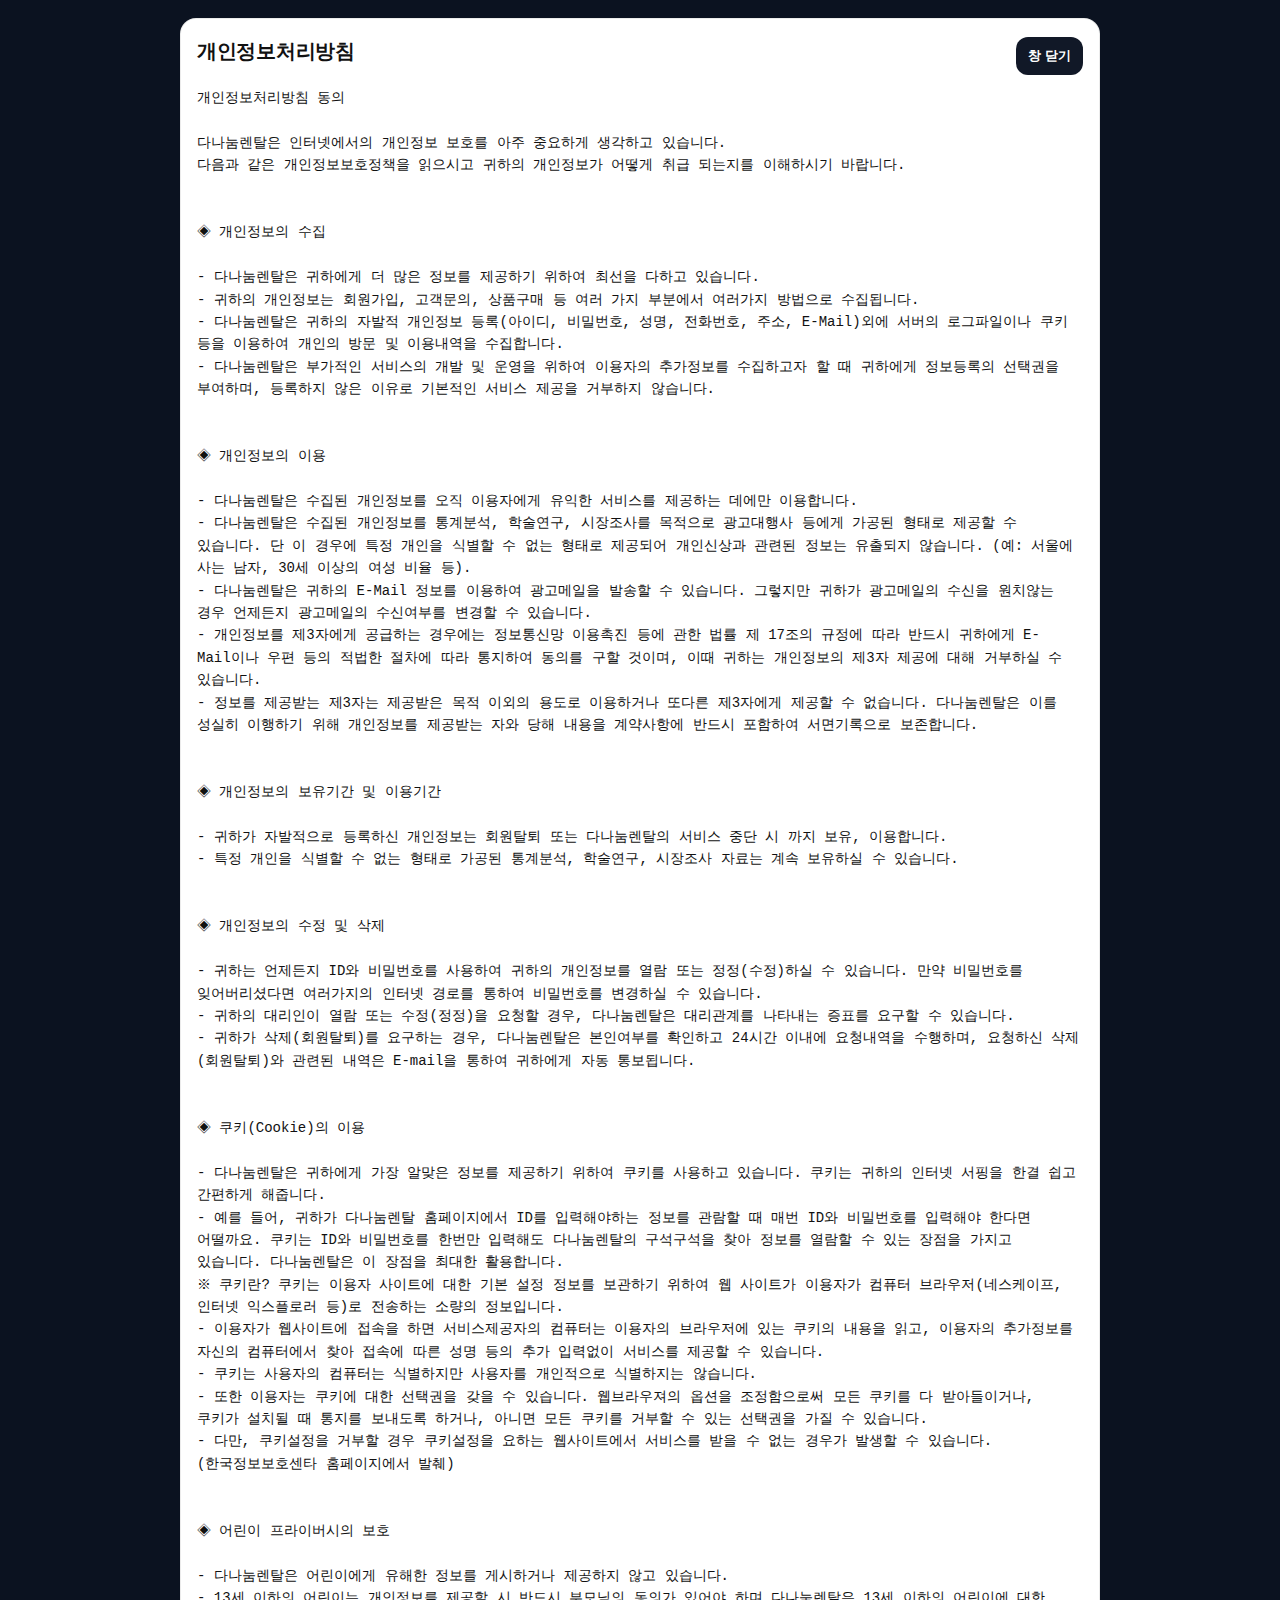
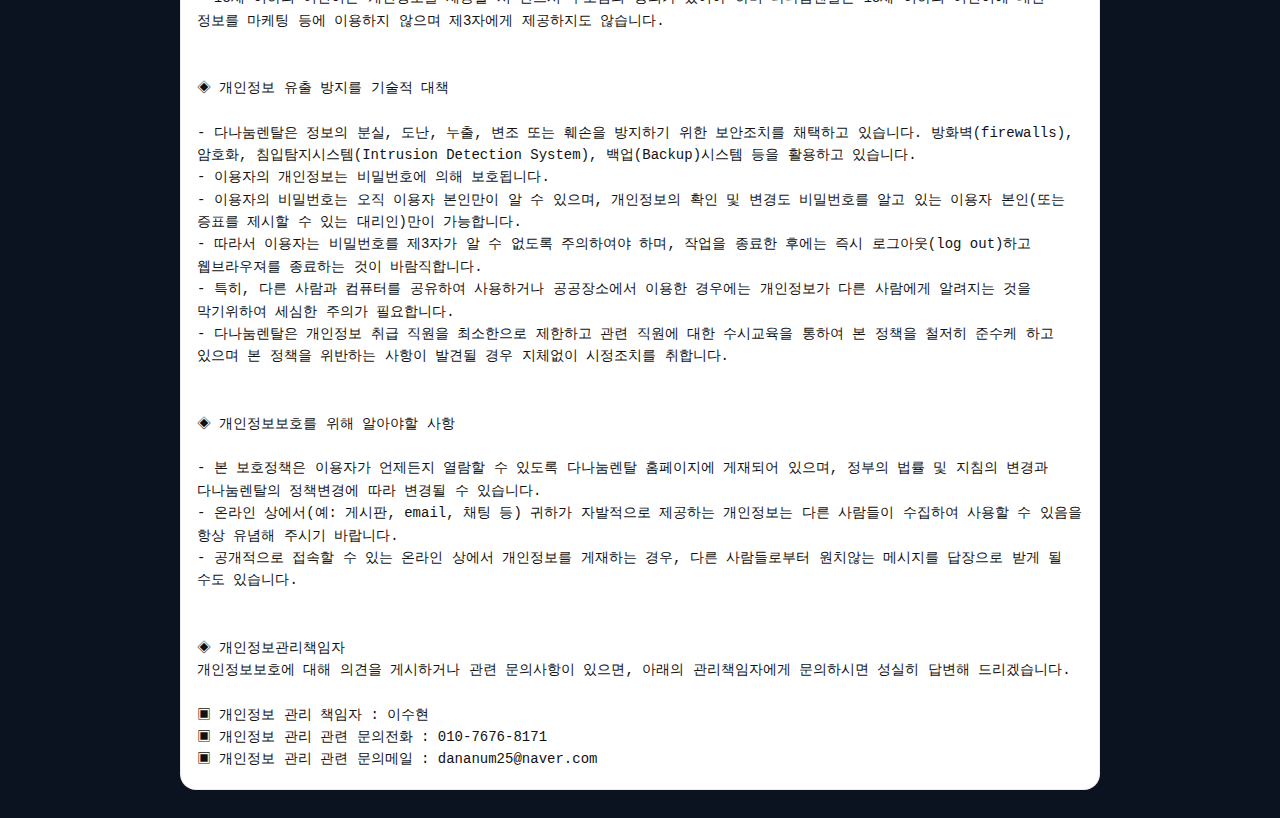
<file: public/privacy.html>
<!doctype html>
<html lang="ko">
<head>
  <meta charset="utf-8" />
  <meta name="viewport" content="width=device-width, initial-scale=1" />
  <title>개인정보처리방침 - 다나눔렌탈</title>
  <script async src="https://pagead2.googlesyndication.com/pagead/js/adsbygoogle.js?client=ca-pub-7356591276029815" crossorigin="anonymous"></script>
  <style>
    body {
      margin: 0;
      font-family: system-ui, -apple-system, Segoe UI, Roboto, "Noto Sans KR", Arial, sans-serif;
      background: #0b1220;
      color: #111;
    }
    .wrap {
      max-width: 920px;
      margin: 0 auto;
      padding: 18px 14px 28px;
    }
    .card {
      background: #fff;
      border-radius: 16px;
      padding: 18px 16px;
      border: 1px solid rgba(0,0,0,0.08);
    }
    h1 {
      font-size: 20px;
      margin: 0 0 10px;
      letter-spacing: -0.3px;
    }
    pre {
      white-space: pre-wrap;
      word-break: keep-all;
      line-height: 1.6;
      font-size: 14px;
      margin: 0;
    }
    .top {
      display:flex;
      justify-content: space-between;
      align-items:center;
      gap: 10px;
      margin-bottom: 12px;
    }
    .btn {
      border: 0;
      background: #111827;
      color: #fff;
      padding: 10px 12px;
      border-radius: 12px;
      font-weight: 800;
      cursor: pointer;
      font-size: 13px;
    }
  </style>
</head>
<body>
  <div class="wrap">
    <div class="card">
      <div class="top">
        <h1>개인정보처리방침</h1>
        <button class="btn" onclick="window.close()">창 닫기</button>
      </div>
      <pre>개인정보처리방침 동의

다나눔렌탈은 인터넷에서의 개인정보 보호를 아주 중요하게 생각하고 있습니다.
다음과 같은 개인정보보호정책을 읽으시고 귀하의 개인정보가 어떻게 취급 되는지를 이해하시기 바랍니다.


◈ 개인정보의 수집

- 다나눔렌탈은 귀하에게 더 많은 정보를 제공하기 위하여 최선을 다하고 있습니다.
- 귀하의 개인정보는 회원가입, 고객문의, 상품구매 등 여러 가지 부분에서 여러가지 방법으로 수집됩니다.
- 다나눔렌탈은 귀하의 자발적 개인정보 등록(아이디, 비밀번호, 성명, 전화번호, 주소, E-Mail)외에 서버의 로그파일이나 쿠키 등을 이용하여 개인의 방문 및 이용내역을 수집합니다.
- 다나눔렌탈은 부가적인 서비스의 개발 및 운영을 위하여 이용자의 추가정보를 수집하고자 할 때 귀하에게 정보등록의 선택권을 부여하며, 등록하지 않은 이유로 기본적인 서비스 제공을 거부하지 않습니다.


◈ 개인정보의 이용

- 다나눔렌탈은 수집된 개인정보를 오직 이용자에게 유익한 서비스를 제공하는 데에만 이용합니다.
- 다나눔렌탈은 수집된 개인정보를 통계분석, 학술연구, 시장조사를 목적으로 광고대행사 등에게 가공된 형태로 제공할 수 있습니다. 단 이 경우에 특정 개인을 식별할 수 없는 형태로 제공되어 개인신상과 관련된 정보는 유출되지 않습니다. (예: 서울에 사는 남자, 30세 이상의 여성 비율 등).
- 다나눔렌탈은 귀하의 E-Mail 정보를 이용하여 광고메일을 발송할 수 있습니다. 그렇지만 귀하가 광고메일의 수신을 원치않는 경우 언제든지 광고메일의 수신여부를 변경할 수 있습니다.
- 개인정보를 제3자에게 공급하는 경우에는 정보통신망 이용촉진 등에 관한 법률 제 17조의 규정에 따라 반드시 귀하에게 E-Mail이나 우편 등의 적법한 절차에 따라 통지하여 동의를 구할 것이며, 이때 귀하는 개인정보의 제3자 제공에 대해 거부하실 수 있습니다.
- 정보를 제공받는 제3자는 제공받은 목적 이외의 용도로 이용하거나 또다른 제3자에게 제공할 수 없습니다. 다나눔렌탈은 이를 성실히 이행하기 위해 개인정보를 제공받는 자와 당해 내용을 계약사항에 반드시 포함하여 서면기록으로 보존합니다.


◈ 개인정보의 보유기간 및 이용기간

- 귀하가 자발적으로 등록하신 개인정보는 회원탈퇴 또는 다나눔렌탈의 서비스 중단 시 까지 보유, 이용합니다.
- 특정 개인을 식별할 수 없는 형태로 가공된 통계분석, 학술연구, 시장조사 자료는 계속 보유하실 수 있습니다.


◈ 개인정보의 수정 및 삭제

- 귀하는 언제든지 ID와 비밀번호를 사용하여 귀하의 개인정보를 열람 또는 정정(수정)하실 수 있습니다. 만약 비밀번호를 잊어버리셨다면 여러가지의 인터넷 경로를 통하여 비밀번호를 변경하실 수 있습니다.
- 귀하의 대리인이 열람 또는 수정(정정)을 요청할 경우, 다나눔렌탈은 대리관계를 나타내는 증표를 요구할 수 있습니다.
- 귀하가 삭제(회원탈퇴)를 요구하는 경우, 다나눔렌탈은 본인여부를 확인하고 24시간 이내에 요청내역을 수행하며, 요청하신 삭제(회원탈퇴)와 관련된 내역은 E-mail을 통하여 귀하에게 자동 통보됩니다.


◈ 쿠키(Cookie)의 이용

- 다나눔렌탈은 귀하에게 가장 알맞은 정보를 제공하기 위하여 쿠키를 사용하고 있습니다. 쿠키는 귀하의 인터넷 서핑을 한결 쉽고 간편하게 해줍니다.
- 예를 들어, 귀하가 다나눔렌탈 홈페이지에서 ID를 입력해야하는 정보를 관람할 때 매번 ID와 비밀번호를 입력해야 한다면 어떨까요. 쿠키는 ID와 비밀번호를 한번만 입력해도 다나눔렌탈의 구석구석을 찾아 정보를 열람할 수 있는 장점을 가지고 있습니다. 다나눔렌탈은 이 장점을 최대한 활용합니다.
※ 쿠키란? 쿠키는 이용자 사이트에 대한 기본 설정 정보를 보관하기 위하여 웹 사이트가 이용자가 컴퓨터 브라우저(네스케이프, 인터넷 익스플로러 등)로 전송하는 소량의 정보입니다.
- 이용자가 웹사이트에 접속을 하면 서비스제공자의 컴퓨터는 이용자의 브라우저에 있는 쿠키의 내용을 읽고, 이용자의 추가정보를 자신의 컴퓨터에서 찾아 접속에 따른 성명 등의 추가 입력없이 서비스를 제공할 수 있습니다.
- 쿠키는 사용자의 컴퓨터는 식별하지만 사용자를 개인적으로 식별하지는 않습니다.
- 또한 이용자는 쿠키에 대한 선택권을 갖을 수 있습니다. 웹브라우져의 옵션을 조정함으로써 모든 쿠키를 다 받아들이거나, 쿠키가 설치될 때 통지를 보내도록 하거나, 아니면 모든 쿠키를 거부할 수 있는 선택권을 가질 수 있습니다.
- 다만, 쿠키설정을 거부할 경우 쿠키설정을 요하는 웹사이트에서 서비스를 받을 수 없는 경우가 발생할 수 있습니다. (한국정보보호센타 홈페이지에서 발췌)


◈ 어린이 프라이버시의 보호

- 다나눔렌탈은 어린이에게 유해한 정보를 게시하거나 제공하지 않고 있습니다.
- 13세 이하의 어린이는 개인정보를 제공할 시 반드시 부모님의 동의가 있어야 하며 다나눔렌탈은 13세 이하의 어린이에 대한 정보를 마케팅 등에 이용하지 않으며 제3자에게 제공하지도 않습니다.


◈ 개인정보 유출 방지를 기술적 대책

- 다나눔렌탈은 정보의 분실, 도난, 누출, 변조 또는 훼손을 방지하기 위한 보안조치를 채택하고 있습니다. 방화벽(firewalls), 암호화, 침입탐지시스템(Intrusion Detection System), 백업(Backup)시스템 등을 활용하고 있습니다.
- 이용자의 개인정보는 비밀번호에 의해 보호됩니다.
- 이용자의 비밀번호는 오직 이용자 본인만이 알 수 있으며, 개인정보의 확인 및 변경도 비밀번호를 알고 있는 이용자 본인(또는 증표를 제시할 수 있는 대리인)만이 가능합니다.
- 따라서 이용자는 비밀번호를 제3자가 알 수 없도록 주의하여야 하며, 작업을 종료한 후에는 즉시 로그아웃(log out)하고 웹브라우져를 종료하는 것이 바람직합니다.
- 특히, 다른 사람과 컴퓨터를 공유하여 사용하거나 공공장소에서 이용한 경우에는 개인정보가 다른 사람에게 알려지는 것을 막기위하여 세심한 주의가 필요합니다.
- 다나눔렌탈은 개인정보 취급 직원을 최소한으로 제한하고 관련 직원에 대한 수시교육을 통하여 본 정책을 철저히 준수케 하고 있으며 본 정책을 위반하는 사항이 발견될 경우 지체없이 시정조치를 취합니다.


◈ 개인정보보호를 위해 알아야할 사항

- 본 보호정책은 이용자가 언제든지 열람할 수 있도록 다나눔렌탈 홈페이지에 게재되어 있으며, 정부의 법률 및 지침의 변경과 다나눔렌탈의 정책변경에 따라 변경될 수 있습니다.
- 온라인 상에서(예: 게시판, email, 채팅 등) 귀하가 자발적으로 제공하는 개인정보는 다른 사람들이 수집하여 사용할 수 있음을 항상 유념해 주시기 바랍니다.
- 공개적으로 접속할 수 있는 온라인 상에서 개인정보를 게재하는 경우, 다른 사람들로부터 원치않는 메시지를 답장으로 받게 될 수도 있습니다.


◈ 개인정보관리책임자
개인정보보호에 대해 의견을 게시하거나 관련 문의사항이 있으면, 아래의 관리책임자에게 문의하시면 성실히 답변해 드리겠습니다.

▣ 개인정보 관리 책임자 : 이수현
▣ 개인정보 관리 관련 문의전화 : 010-7676-8171
▣ 개인정보 관리 관련 문의메일 : dananum25@naver.com
</pre>
    </div>
  </div>
</body>
</html>
</file>
